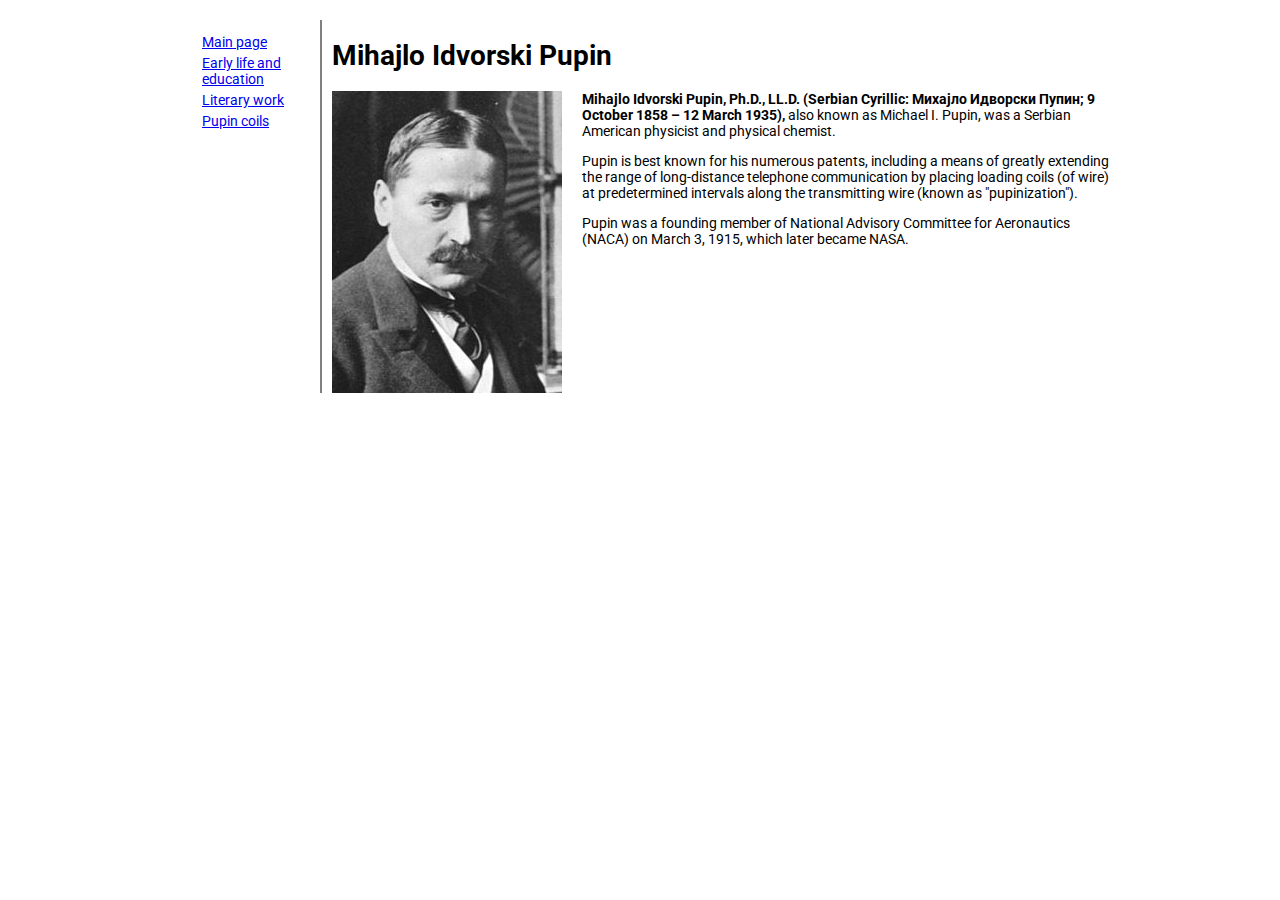
<file: index.html>
<!DOCTYPE html>
<html lang="en">

<head>
    <meta charset="UTF-8">
    <meta name="viewport" content="width=device-width, initial-scale=1.0">
    <title>Main page </title>
    <link rel="stylesheet" href="styles.css">
    <link rel="preconnect" href="https://fonts.gstatic.com">
    <link href="https://fonts.googleapis.com/css2?family=Roboto:wght@400;700&display=swap" rel="stylesheet">
</head>

<body>
    <aside>
        <ul>
            <li>
                <a href="index.html">Main page</a>
            </li>
            <li>
                <a href="early-life-and-education.html"> Early life and education</a>
            </li>
            <li>
                <a href="literary-work.html"> Literary work</a>
            </li>
            <li>
                <a href="pupin-coils.html"> Pupin coils</a>
            </li>

        </ul>
    </aside>
    <section class="content">
        <h1>Mihajlo Idvorski Pupin</h1>

        <img src="pics/pupin.jpg" alt="Pupin picture">

        <p>
            <b>Mihajlo Idvorski Pupin, Ph.D., LL.D. (Serbian Cyrillic: Михајло Идворски Пупин; 9 October 1858 –
                12 March
                1935),</b> also known as Michael I. Pupin, was a Serbian American physicist and physical chemist.
        </p>

        <p>Pupin is best known for his numerous patents, including a means of greatly extending the range of
            long-distance telephone communication by placing loading coils (of wire) at predetermined intervals along
            the transmitting
            wire (known as "pupinization").
        </p>

        <p>Pupin was a founding member of National Advisory Committee for Aeronautics (NACA) on March 3, 1915, which
            later became NASA.
        </p>
    </section>

</body>

</html>
</file>
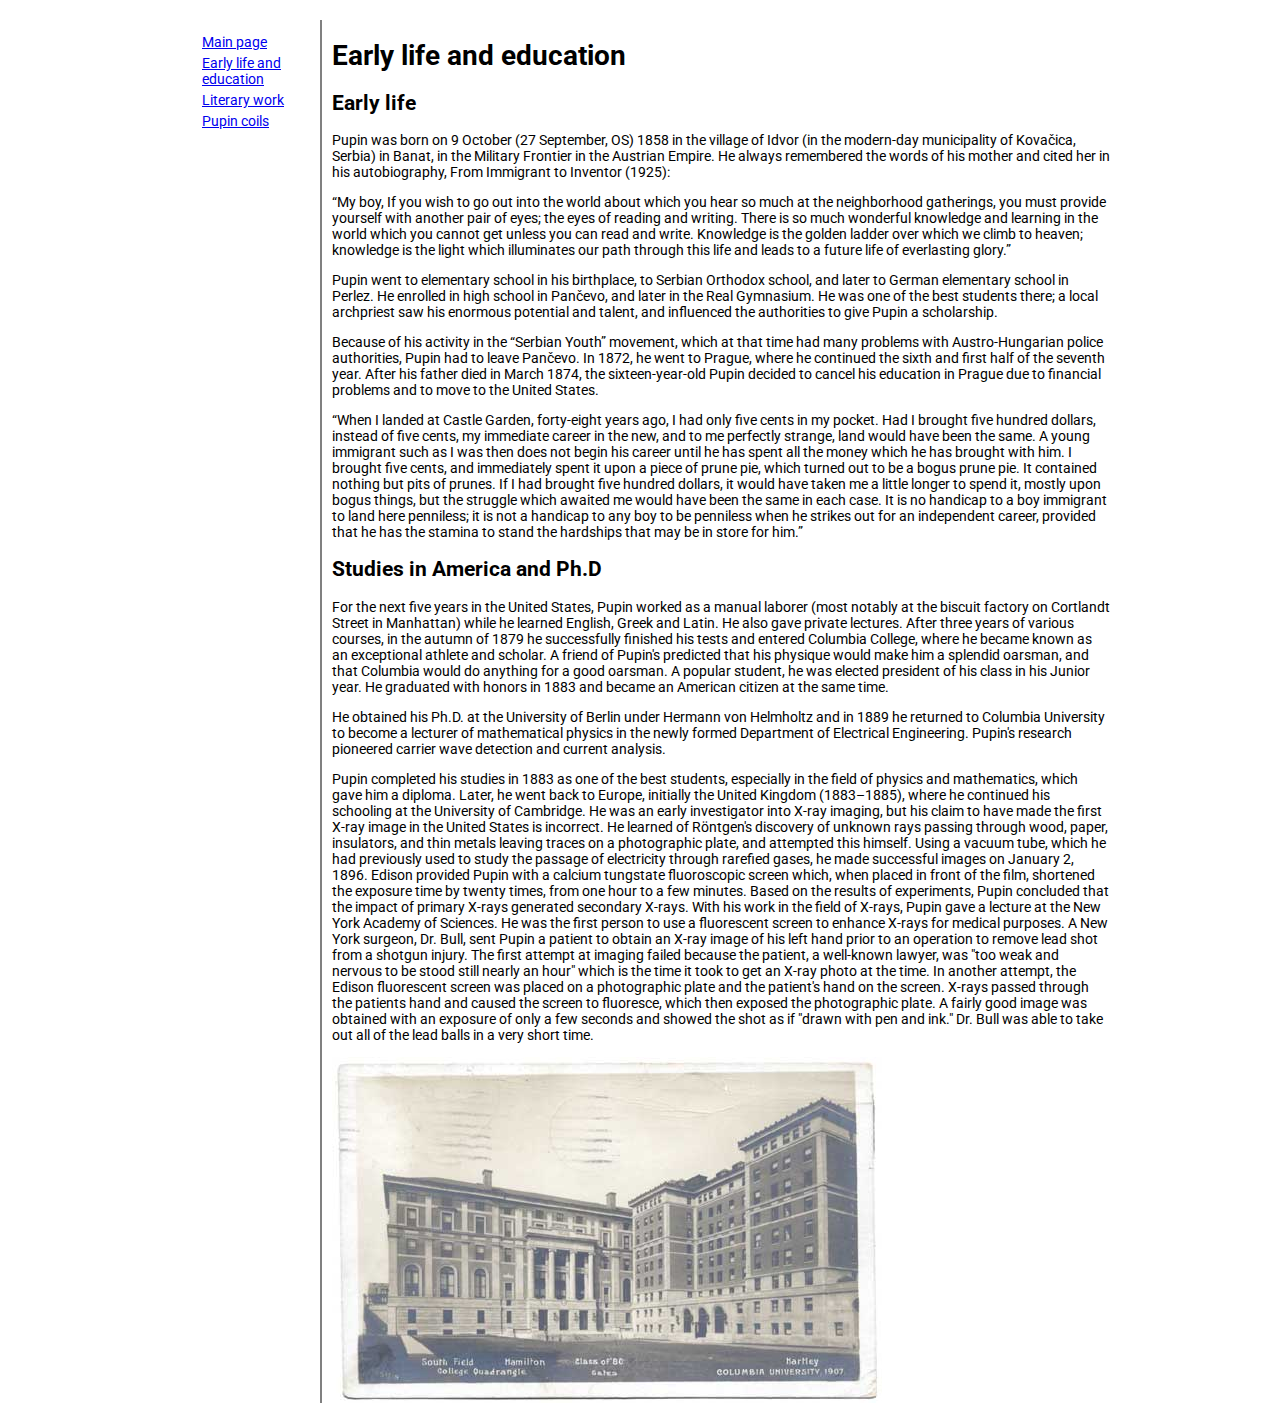
<file: early-life-and-education.html>
<!DOCTYPE html>
<html lang="en">

<head>
    <meta charset="UTF-8">
    <meta name="viewport" content="width=device-width, initial-scale=1.0">
    <title>Early life and education</title>
    <link rel="stylesheet" href="styles.css">
    <link rel="preconnect" href="https://fonts.gstatic.com">
    <link href="https://fonts.googleapis.com/css2?family=Roboto:wght@400;700&display=swap" rel="stylesheet">
</head>

<body>
    <aside>
        <ul>
            <li>
                <a href="index.html">Main page</a>
            </li>
            <li>
                <a href="early-life-and-education.html"> Early life and education</a>
            </li>
            <li>
                <a href="literary-work.html"> Literary work</a>
            </li>
            <li>
                <a href="pupin-coils.html"> Pupin coils</a>
            </li>

        </ul>
    </aside>


    <section class="content">
        <h1>Early life and education</h1>

        <h2>Early life</h2>

        <p>Pupin was born on 9 October (27 September, OS) 1858 in the village of Idvor (in the modern-day municipality
            of Kovačica, Serbia) in Banat, in the Military Frontier in the Austrian Empire. He always remembered the
            words of
            his mother and cited her in his autobiography, From Immigrant to Inventor (1925):</p>

        <p>“My boy, If you wish to go out into the world about which you hear so much at the neighborhood gatherings,
            you must
            provide yourself with another pair of eyes; the eyes of reading and writing. There is so much wonderful
            knowledge
            and learning in the world which you cannot get unless you can read and write. Knowledge is the golden ladder
            over
            which we climb to heaven; knowledge is the light which illuminates our path through this life and leads to a
            future
            life of everlasting glory.”</p>

        <p>Pupin went to elementary school in his birthplace, to Serbian Orthodox school, and later to German elementary
            school
            in Perlez. He enrolled in high school in Pančevo, and later in the Real Gymnasium. He was one of the best
            students
            there; a local archpriest saw his enormous potential and talent, and influenced the authorities to give
            Pupin a
            scholarship.</p>

        <p>Because of his activity in the “Serbian Youth” movement, which at that time had many problems with
            Austro-Hungarian
            police authorities, Pupin had to leave Pančevo. In 1872, he went to Prague, where he continued the sixth and
            first
            half of the seventh year. After his father died in March 1874, the sixteen-year-old Pupin decided to cancel
            his
            education in Prague due to financial problems and to move to the United States.</p>

        <p>“When I landed at Castle Garden, forty-eight years ago, I had only five cents in my pocket. Had I brought
            five
            hundred dollars, instead of five cents, my immediate career in the new, and to me perfectly strange, land
            would have
            been the same. A young immigrant such as I was then does not begin his career until he has spent all the
            money which
            he has brought with him. I brought five cents, and immediately spent it upon a piece of prune pie, which
            turned out
            to be a bogus prune pie. It contained nothing but pits of prunes. If I had brought five hundred dollars, it
            would
            have taken me a little longer to spend it, mostly upon bogus things, but the struggle which awaited me would
            have
            been the same in each case. It is no handicap to a boy immigrant to land here penniless; it is not a
            handicap to any
            boy to be penniless when he strikes out for an independent career, provided that he has the stamina to stand
            the
            hardships that may be in store for him.”</p>

        <h2>Studies in America and Ph.D</h2>

        <p>For the next five years in the United States, Pupin worked as a manual laborer (most notably at the biscuit
            factory
            on Cortlandt Street in Manhattan) while he learned English, Greek and Latin. He also gave private lectures.
            After
            three years of various courses, in the autumn of 1879 he successfully finished his tests and entered
            Columbia
            College, where he became known as an exceptional athlete and scholar. A friend of Pupin's predicted that his
            physique would make him a splendid oarsman, and that Columbia would do anything for a good oarsman. A
            popular
            student, he was elected president of his class in his Junior year. He graduated with honors in 1883 and
            became an
            American citizen at the same time.</p>

        <p>He obtained his Ph.D. at the University of Berlin under Hermann von Helmholtz and in 1889 he returned to
            Columbia
            University to become a lecturer of mathematical physics in the newly formed Department of Electrical
            Engineering.
            Pupin's research pioneered carrier wave detection and current analysis.</p>

        <p>Pupin completed his studies in 1883 as one of the best students, especially in the field of physics and
            mathematics,
            which gave him a diploma. Later, he went back to Europe, initially the United Kingdom (1883–1885), where he
            continued his schooling at the University of Cambridge. He was an early investigator into X-ray imaging, but
            his
            claim to have made the first X-ray image in the United States is incorrect. He learned of Röntgen's
            discovery of
            unknown rays passing through wood, paper, insulators, and thin metals leaving traces on a photographic
            plate, and
            attempted this himself. Using a vacuum tube, which he had previously used to study the passage of
            electricity
            through rarefied gases, he made successful images on January 2, 1896. Edison provided Pupin with a calcium
            tungstate
            fluoroscopic screen which, when placed in front of the film, shortened the exposure time by twenty times,
            from one
            hour to a few minutes. Based on the results of experiments, Pupin concluded that the impact of primary
            X-rays
            generated secondary X-rays. With his work in the field of X-rays, Pupin gave a lecture at the New York
            Academy of
            Sciences. He was the first person to use a fluorescent screen to enhance X-rays for medical purposes. A New
            York
            surgeon, Dr. Bull, sent Pupin a patient to obtain an X-ray image of his left hand prior to an operation to
            remove
            lead shot from a shotgun injury. The first attempt at imaging failed because the patient, a well-known
            lawyer, was
            "too weak and nervous to be stood still nearly an hour" which is the time it took to get an X-ray photo at
            the time.
            In another attempt, the Edison fluorescent screen was placed on a photographic plate and the patient's hand
            on the
            screen. X-rays passed through the patients hand and caused the screen to fluoresce, which then exposed the
            photographic plate. A fairly good image was obtained with an exposure of only a few seconds and showed the
            shot as
            if "drawn with pen and ink." Dr. Bull was able to take out all of the lead balls in a very short time.</p>

        <img src="pics/university.jpg" alt="university picture">
    </section>
</body>

</html>
</file>
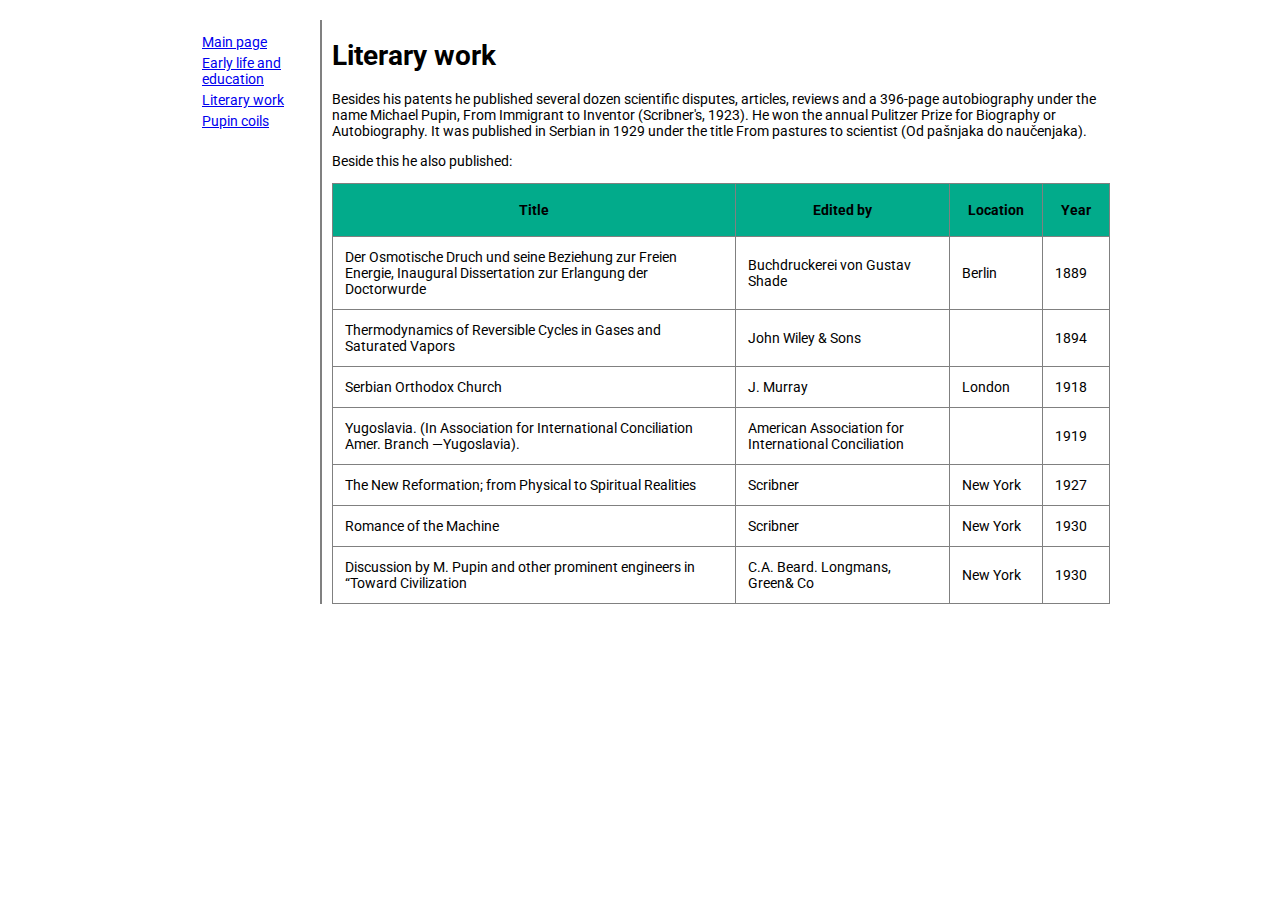
<file: literary-work.html>
<!DOCTYPE html>
<html lang="en">

<head>
    <meta charset="UTF-8">
    <meta name="viewport" content="width=device-width, initial-scale=1.0">
    <title>Literary work</title>
    <link rel="stylesheet" href="styles.css">
    <link rel="preconnect" href="https://fonts.gstatic.com">
    <link href="https://fonts.googleapis.com/css2?family=Roboto:wght@400;700&display=swap" rel="stylesheet">
</head>

<body>

    <aside>
        <ul>
            <li>
                <a href="index.html">Main page</a>
            </li>
            <li>
                <a href="early-life-and-education.html"> Early life and education</a>
            </li>
            <li>
                <a href="literary-work.html"> Literary work</a>
            </li>
            <li>
                <a href="pupin-coils.html"> Pupin coils</a>
            </li>
        </ul>
    </aside>

    <section class="content">

        <h1>Literary work</h1>

        <p>Besides his patents he published several dozen scientific disputes, articles, reviews and a 396-page
            autobiography
            under the name Michael Pupin, From Immigrant to Inventor (Scribner's, 1923). He won the annual Pulitzer
            Prize
            for
            Biography or Autobiography. It was published in Serbian in 1929 under the title From pastures to scientist
            (Od
            pašnjaka do naučenjaka).</p>

        <p>Beside this he also published:</p>

        <table>
            <tr>
                <th>
                    Title 
                </th>
                <th>
                    Edited by
                </th>
                <th>
                    Location
                </th>
                <th>
                    Year
                </th>
            </tr>
            <tr>
                <td>
                    Der Osmotische Druch und seine Beziehung zur Freien Energie, Inaugural Dissertation zur Erlangung der Doctorwurde
                </td>
                <td>
                    Buchdruckerei von Gustav Shade
                </td>
                <td>
                    Berlin
                </td>
                <td>
                    1889
                </td>
            </tr>
            <tr>
                <td>
                    Thermodynamics of Reversible Cycles in Gases and Saturated Vapors
                </td>
                <td>
                    John Wiley & Sons
                </td>
                <td></td>
                <td>
                    1894
                </td>
            </tr>
            <tr>
                <td>
                    Serbian Orthodox Church
                </td>
                <td>
                    J. Murray
                </td>
                <td>London</td>
                <td>
                    1918
                </td>
            </tr>
            <tr>
                <td>
                    Yugoslavia. (In Association for International Conciliation Amer. Branch —Yugoslavia).
                </td>
                <td>
                    American Association for International Conciliation
                </td>
                <td></td>
                <td>
                    1919
                </td>
            </tr>
            <tr>
                <td>
                    The New Reformation; from Physical to Spiritual Realities
                </td>
                <td>
                    Scribner
                </td>
                <td>New York</td>
                <td>
                    1927
                </td>
            </tr>
            <tr>
                <td>
                    Romance of the Machine
                </td>
                <td>
                    Scribner
                </td>
                <td>New York</td>
                <td>
                    1930
                </td>
            </tr>
            <tr>
                <td>
                    Discussion by M. Pupin and other prominent engineers in “Toward Civilization
                </td>
                <td>
                    C.A. Beard. Longmans, Green& Co
                </td>
                <td>New York</td>
                <td>
                    1930
                </td>
            </tr>
        </table>

        
    </section>
</body>

</html>
</file>
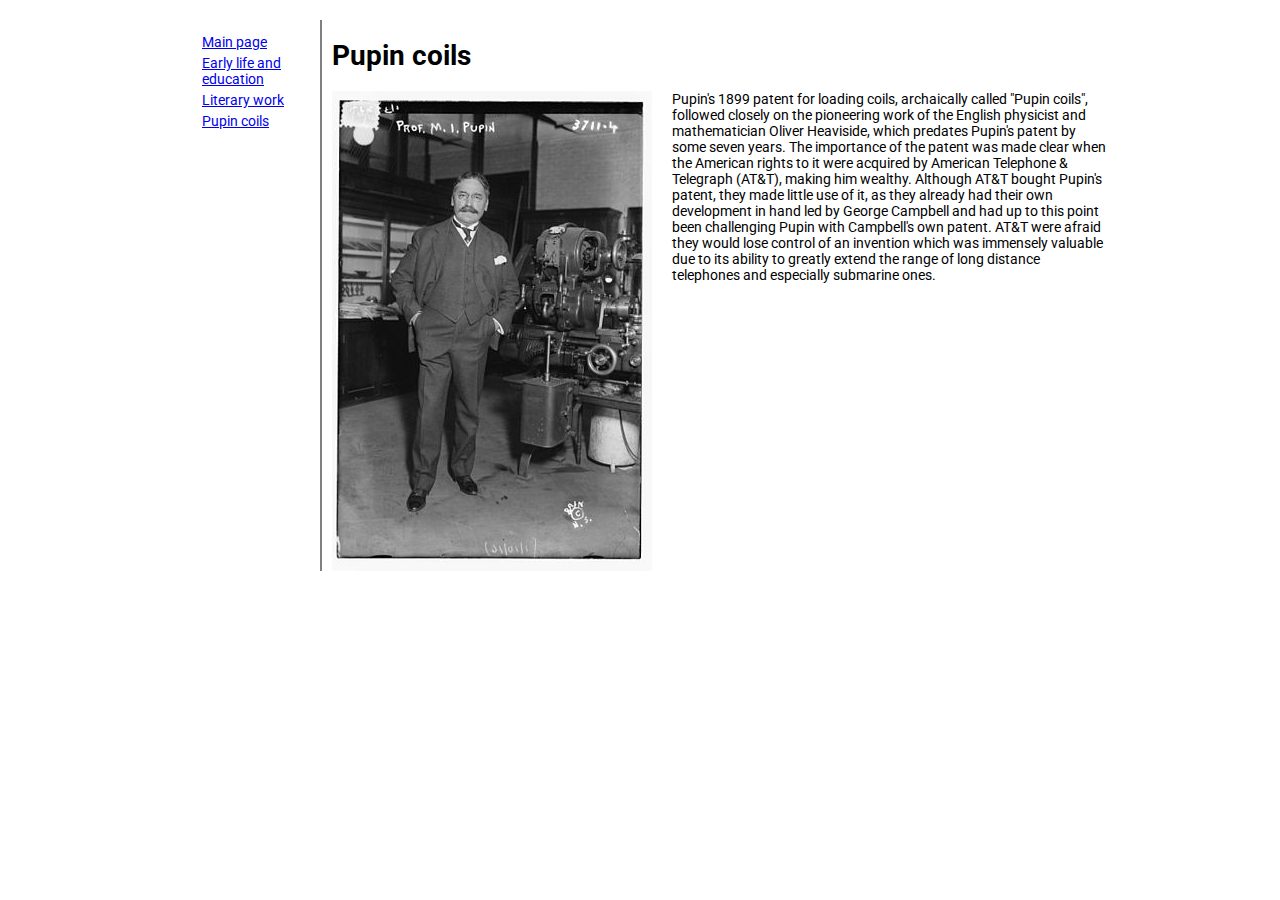
<file: pupin-coils.html>
<!DOCTYPE html>
<html lang="en">

<head>
    <meta charset="UTF-8">
    <meta name="viewport" content="width=device-width, initial-scale=1.0">
    <title>Pupin coils</title>
    <link rel="stylesheet" href="styles.css">
    <link rel="preconnect" href="https://fonts.gstatic.com">
    <link href="https://fonts.googleapis.com/css2?family=Roboto:wght@400;700&display=swap" rel="stylesheet">
</head>

<body>
    <aside>
        <ul>
            <li>
                <a href="index.html">Main page</a>
            </li>
            <li>
                <a href="early-life-and-education.html"> Early life and education</a>
            </li>
            <li>
                <a href="literary-work.html"> Literary work</a>
            </li>
            <li>
                <a href="pupin-coils.html"> Pupin coils</a>
            </li>
        </ul>
    </aside>

    <section class="content">
        <h1>Pupin coils</h1>
        <span>
            <img src="pics/pupin-1916.jpg" alt="Pupin-Coils picture">
        </span>

        <p>Pupin's 1899 patent for loading coils, archaically called "Pupin coils", followed closely on the pioneering
            work
            of
            the English physicist and mathematician Oliver Heaviside, which predates Pupin's patent by some seven years.
            The
            importance of the patent was made clear when the American rights to it were acquired by American Telephone &
            Telegraph (AT&T), making him wealthy. Although AT&T bought Pupin's patent, they made little use of it, as
            they
            already had their own development in hand led by George Campbell and had up to this point been challenging
            Pupin
            with Campbell's own patent. AT&T were afraid they would lose control of an invention which was immensely
            valuable
            due to its ability to greatly extend the range of long distance telephones and especially submarine ones.
        </p>
    </section>
</body>

</html>
</file>
<file: styles.css>
body {
    width: 960px;
    margin: 20px auto;
    font-family: 'Roboto', sans-serif;
    font-size: 14px;
}

header {
    padding: 5px 0 5px 0;
}

a {
    margin-bottom: 5px;
}

aside {
    width: 160px;
    padding: 0px 2px 0 2px;
    float: left;
    padding-right: 20px;
    box-sizing: border-box;
}

aside > ul {
    list-style: none;
}

aside > ul > li {
    margin-bottom: 5px;
}

table {
    border-collapse: collapse;
    border: 1px solid gray;
}

th {
    padding: 18px;
    background-color: #02AB8B;
}

td {
    padding: 12px;
}

th, td {
    border: 1px solid gray;
}

.content {
    width: 800px;
    float: left;
    border-left: 2px solid gray;
    padding: 0 10px 0 10px;
    box-sizing: border-box;
}

.content img {
    float: left;
    margin-right: 20px;
}
</file>
